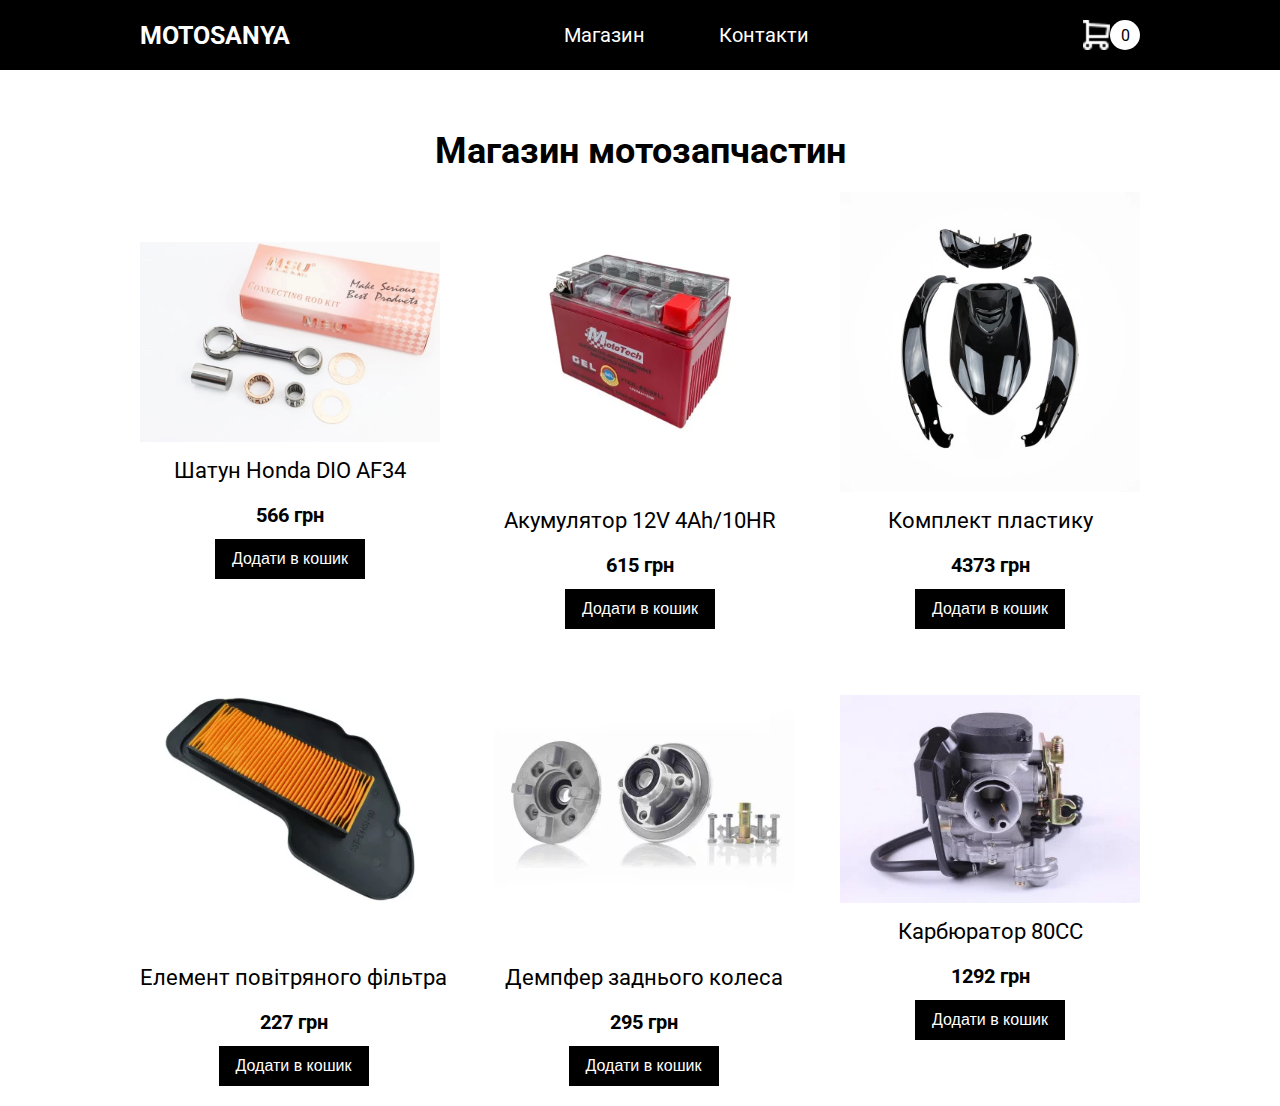
<file: index.html>
<!DOCTYPE html>
<html lang="uk">
<head>
    <meta charset="UTF-8">
    <title>MotoSanya</title>
    <link rel="stylesheet" href="./style.css">
</head>
<body>
    <header>
        <nav>

        <p class="logo">MotoSanya</p>
        <ul class="nav-menu">
            <li><a href="" class="nav-menu-item">
                Магазин
            </a></li>
            <li class="nav-menu-item">Контакти</li>
        </ul>
        <a href="./cart.html" class ="shop">
            <img src="./img/Shop.png" width="27">
            <div class="cart-count">0</div>
        </a>
        </nav>
    </header>
    <main>
        <h1>
            Магазин мотозапчастин 
            
        </h1>

        <div class="products">
            <div class="product" data-name="Шатун Honda DIO AF34" data-price="566" data-image="./img/1.webp">
                <img src="./img/1.webp" width="300">
                <h2>Шатун Honda DIO AF34</h2>
                <p class="price">566 грн</p>
                <button class="add-to-cart">Додати в кошик</button>
            </div>

            <div class="product" data-name="Акумулятор 12V 4Ah/10HR" data-price="615" data-image="./img/2.webp">
                <img src="./img/2.webp" width="300">
                <h2>Акумулятор 12V 4Ah/10HR</h2>
                <p class="price">615 грн</p>
                <button class="add-to-cart">Додати в кошик</button>
            </div>

            <div class="product" data-name="Комплект пластику" data-price="4373" data-image="./img/3.webp">
                <img src="./img/3.webp" width="300">
                <h2>Комплект пластику</h2>
                <p class="price">4373 грн</p>
                <button class="add-to-cart">Додати в кошик</button>
            </div>
        </div>

        <div class="products">
            <div class="product" data-name="Елемент повітряного фільтра" data-price="227" data-image="./img/4.webp">
                <img src="./img/4.webp" width="300">
                <h2>Елемент повітряного фільтра</h2>
                <p class="price">227 грн</p>
                <button class="add-to-cart">Додати в кошик</button>
            </div>

            <div class="product" data-name="Демпфер заднього колеса" data-price="295" data-image="./img/5.webp">
                <img src="./img/5.webp" width="300">
                <h2>Демпфер заднього колеса</h2>
                <p class="price">295 грн</p>
                <button class="add-to-cart">Додати в кошик</button>
            </div>

            <div class="product" data-name="Комплект пластику" data-price="1292" data-image="./img/6.webp">
                <img src="./img/6.webp" width="300">
                <h2>Карбюратор 80CC</h2>
                <p class="price">1292 грн</p>
                <button class="add-to-cart">Додати в кошик</button>
            </div>
        </div>
    </main>
    <script src="./cart.js"></script>
    <script src="./script.js"></script>
</body>
</html>
</file>
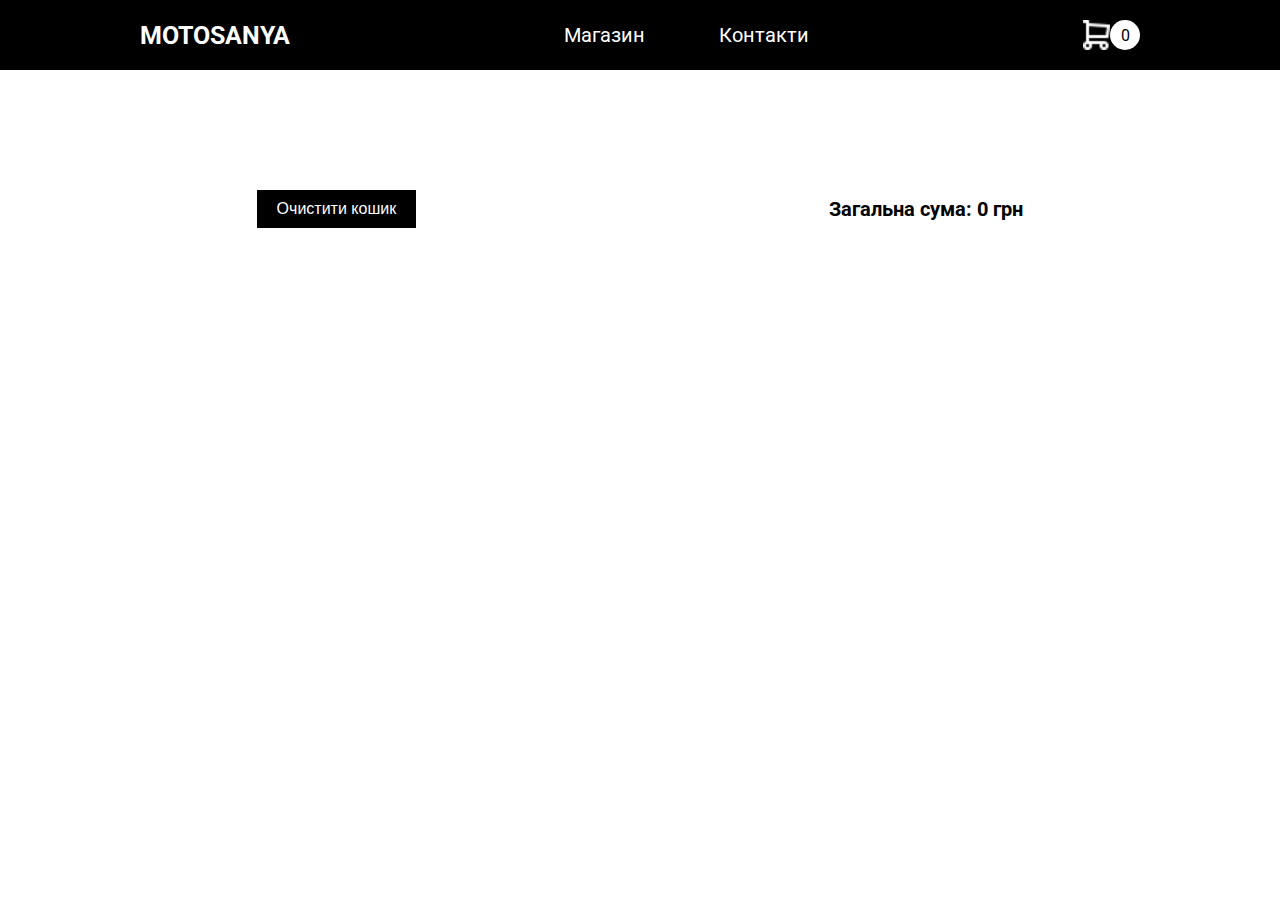
<file: cart.html>
<!DOCTYPE html>
<html lang="uk">
<head>
    <meta charset="UTF-8">
    <title>Кошик</title>
    <link rel="stylesheet" href="./style.css">
</head>
<body>
    <header>
        <nav>

        <p class="logo">MotoSanya</p>
        <ul class="nav-menu">
            <li><a href="./index.html" class="nav-menu-item">
                Магазин
            </a></li>
            <li class="nav-menu-item">Контакти</li>
        </ul>
        <a href="" class ="shop">
            <img src="./img/Shop.png" width="27">
            <div class="cart-count">0</div>
        </a>
        </nav>
    </header>
    <main>
        <div class="cart-items"></div>
        <div class="total-block">
        <button id="clear-cart">Очистити кошик</button>
        <p>Загальна сума: <span id="total-price">0</span> грн</p>
        </div>
    </main>
    <script src="./cart.js"></script>
    <script src="./script.js"></script>
</body>
</html>
</file>
<file: style.css>
@import url('https://fonts.googleapis.com/css2?family=Roboto:ital,wght@0,100..900;1,100..900&display=swap');
body{
    font-family: "Roboto";
    margin: auto;
    height: 100%;
}
header{
    background-color: black;
    padding-top: 20px;
    padding-bottom: 20px;
}
.logo {
color:white;
text-transform: uppercase;
font-weight: 700;
font-size: 25px;
margin-top: 0;
margin-bottom: 0;

}
.nav-menu-item{
    color: white;
    font-size: 20px;
    text-decoration: none;
}
.nav-menu{
    list-style: none;
    padding-left: 0;
    margin-top: 0;
    margin-bottom: 0;
    display: flex;
    width: 245px;
    justify-content: space-between;

}
.cart-count{
    color:black;
    background-color: white;
    font-size: 16px;
    width: 30px;
    height: 30px;
    display: flex;
    justify-content: center;
    align-items: center; 
    border-radius: 50%;
    
}
.shop{
    display: flex;
    text-decoration: none;
}
nav{
    display: flex;
    width: 1000px;
    justify-content: space-between;
    align-items: center;
    margin: auto;
}
h1{
    font-size: 36px;
    text-align: center;
    margin-top: 60px;
    margin-bottom: 20px;
    
}

h2{
    font-size: 22px;
    font-weight: 400;
    margin-top: 12px;
    margin-bottom: 20px;
    text-align: center;
}

.price{
    font-size: 20px;
    font-weight: 700;
    margin-top: 0;
    margin-bottom: 12px;
    text-align: center;
}

.add-to-cart{
    font-size: 16px;
    font-weight: 400;
    width: 150px;
    height: 40px;
    border: none;
    background-color: black;
    color: white;
    display: block;
    margin: auto;
}

.products{
    display: flex;
    width: 1000px;
    justify-content: space-between;
    align-items: center;
    margin: auto;
    margin-top: 20px;
    margin-bottom: 20px;
}

#clear-cart {
    font-size: 16px;
    font-weight: 400;
    background-color: black;
    color: white;
    border: none;
    padding: 10px 20px;
}

main p {
    font-size: 20px;
    font-weight: 700;
    margin-top: 0;
    margin-bottom: 0;
}

.total-block {
    width: 1180px;
    display: flex;
    justify-content: space-around;
    align-items: center;
    margin: auto;
    margin-top: 120px;
}

.cart-item {
    width: 1000px;
    margin: auto;
    margin-top: 60px;
}
</file>
